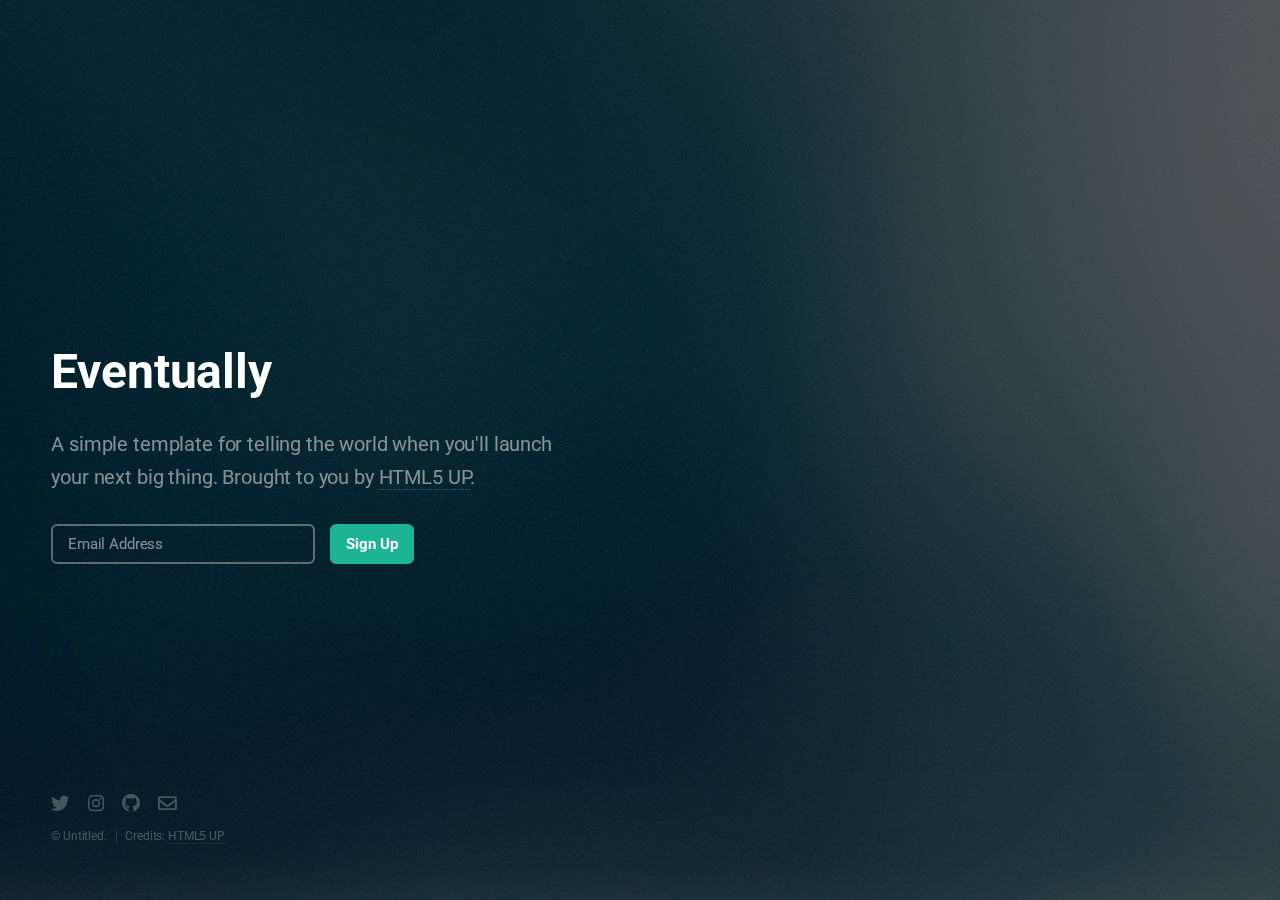
<file: index2.html>
<!DOCTYPE HTML>
<!--
	Eventually by HTML5 UP
	html5up.net | @ajlkn
	Free for personal and commercial use under the CCA 3.0 license (html5up.net/license)
-->
<html>
	<head>
		<title>Eventually by HTML5 UP</title>
		<meta charset="utf-8" />
		<meta name="viewport" content="width=device-width, initial-scale=1, user-scalable=no" />
		<link rel="stylesheet" href="assets/css/main.css" />
	</head>
	<body class="is-preload">

		<!-- Header -->
			<header id="header">
				<h1>Eventually</h1>
				<p>A simple template for telling the world when you'll launch<br />
				your next big thing. Brought to you by <a href="http://html5up.net">HTML5 UP</a>.</p>
			</header>

		<!-- Signup Form -->
			<form id="signup-form" method="post" action="#">
				<input type="email" name="email" id="email" placeholder="Email Address" />
				<input type="submit" value="Sign Up" />
			</form>

		<!-- Footer -->
			<footer id="footer">
				<ul class="icons">
					<li><a href="#" class="icon brands fa-twitter"><span class="label">Twitter</span></a></li>
					<li><a href="#" class="icon brands fa-instagram"><span class="label">Instagram</span></a></li>
					<li><a href="#" class="icon brands fa-github"><span class="label">GitHub</span></a></li>
					<li><a href="#" class="icon fa-envelope"><span class="label">Email</span></a></li>
				</ul>
				<ul class="copyright">
					<li>&copy; Untitled.</li><li>Credits: <a href="http://html5up.net">HTML5 UP</a></li>
				</ul>
			</footer>

		<!-- Scripts -->
			<script src="assets/js/main.js"></script>

	</body>
</html>
</file>
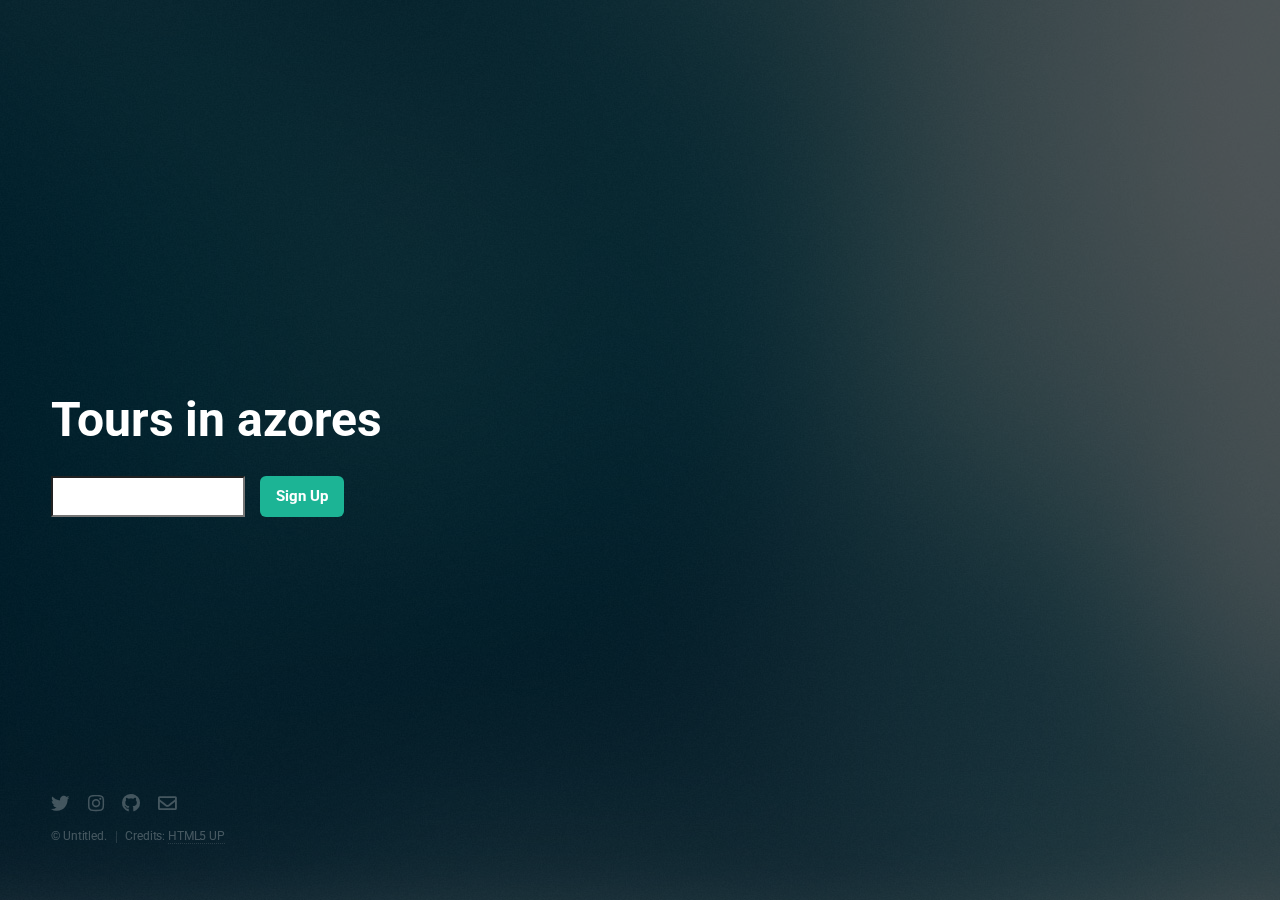
<file: indextheother.html>
<!DOCTYPE HTML>
<!--
	Eventually by HTML5 UP
	html5up.net | @ajlkn
	Free for personal and commercial use under the CCA 3.0 license (html5up.net/license)
-->
<html>
	<head>
		<title>Azores Adventurer</title>
		<meta charset="utf-8" />
		<meta name="viewport" content="width=device-width, initial-scale=1, user-scalable=no" />
		<link rel="stylesheet" href="assets/css/main.css" />
	</head>
	<body class="is-preload">

		<!-- Header -->
			<header id="header">
				<h1>Tours in azores</h1>
			</header>

		<!-- Signup Form -->
			<form id="signup-form" method="post" action="#">
				<input type="search" id="search" placeholder="Search an Adventure" />
				<input type="submit" value="Sign Up" />
			</form>

		<!-- Footer -->
			<footer id="footer">
				<ul class="icons">
					<li><a href="#" class="icon brands fa-twitter"><span class="label">Twitter</span></a></li>
					<li><a href="#" class="icon brands fa-instagram"><span class="label">Instagram</span></a></li>
					<li><a href="#" class="icon brands fa-github"><span class="label">GitHub</span></a></li>
					<li><a href="#" class="icon fa-envelope"><span class="label">Email</span></a></li>
				</ul>
				<ul class="copyright">
					<li>&copy; Untitled.</li><li>Credits: <a href="http://html5up.net">HTML5 UP</a></li>
				</ul>
			</footer>

		<!-- Scripts -->
			<script src="assets/js/main.js"></script>

	</body>
</html>
</file>
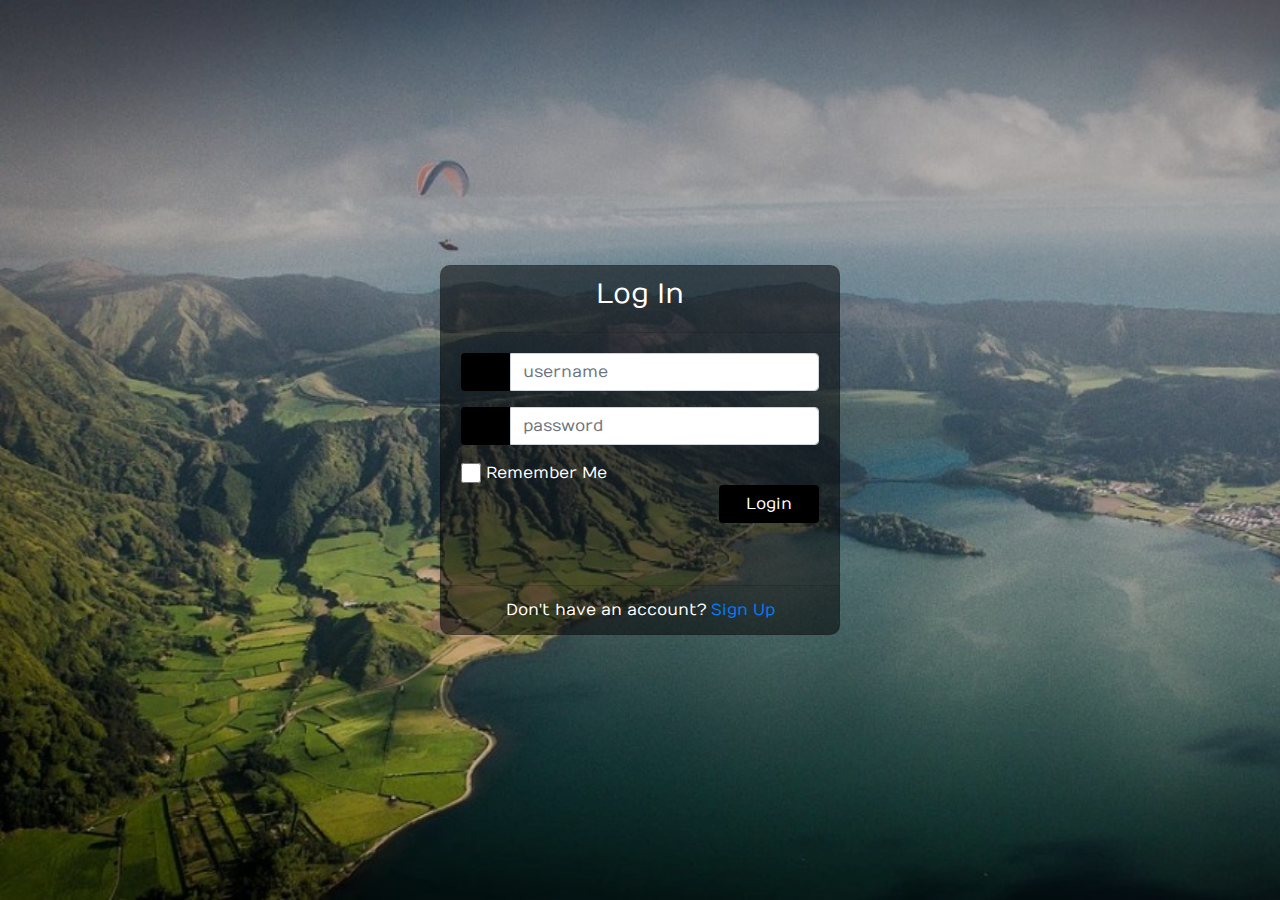
<file: login.html>
<link href="//maxcdn.bootstrapcdn.com/bootstrap/4.1.1/css/bootstrap.min.css" rel="stylesheet" id="bootstrap-css">
<script src="//maxcdn.bootstrapcdn.com/bootstrap/4.1.1/js/bootstrap.min.js"></script>
<script src="//cdnjs.cloudflare.com/ajax/libs/jquery/3.2.1/jquery.min.js"></script>
<!DOCTYPE html>
<html>

<head>
    <title>Login Page</title>
    <link rel="stylesheet" href="https://stackpath.bootstrapcdn.com/bootstrap/4.1.3/css/bootstrap.min.css" integrity="sha384-MCw98/SFnGE8fJT3GXwEOngsV7Zt27NXFoaoApmYm81iuXoPkFOJwJ8ERdknLPMO" crossorigin="anonymous">
    <link rel="stylesheet" href="https://use.fontawesome.com/releases/v5.3.1/css/all.css" integrity="sha384-mzrmE5qonljUremFsqc01SB46JvROS7bZs3IO2EmfFsd15uHvIt+Y8vEf7N7fWAU" crossorigin="anonymous">
    <link rel="stylesheet" type="text/css" href="css/login.css">
    <link rel="shortcut icon" type="image/jpg" href="/globalresources/pine.png" />
</head>

<body>
<div class="bg">
    <div class="container">
        <div class="">
            <div class="d-flex justify-content-center h-100">
                <div class="card">
                    <div class="card-header d-flex justify-content-around">
                        <h3>Log In</h3>
                        <div class="d-flex justify-content-end social_icon">
                            <span><i class="fab fa-facebook-square"></i></span>
                            <span><i class="fab fa-google-plus-square"></i></span>
                            <span><i class="fab fa-twitter-square"></i></span>
                        </div>
                    </div>
                    <div class="card-body">
                        <form>
                            <div class="input-group form-group">
                                <div class="input-group-prepend">
                                    <span class="input-group-text"><i class="fas fa-user"></i></span>
                                </div>
                                <input type="text" class="form-control" placeholder="username">

                            </div>
                            <div class="input-group form-group">
                                <div class="input-group-prepend">
                                    <span class="input-group-text"><i class="fas fa-key"></i></span>
                                </div>
                                <input type="password" class="form-control" placeholder="password">
                            </div>
                            <div class="row align-items-center remember">
                                <input type="checkbox">Remember Me
                            </div>
                            <div class="form-group">
                                <input type="submit" value="Login" class="btn float-right login_btn">
                            </div>
                        </form>
                    </div>

                    <div class="card-footer">
                        <div class="d-flex justify-content-center links">
                            Don't have an account?<a href="/hackathon24hr/html/signup.html">Sign Up</a>
                        </div>
                        <div class="d-flex justify-content-center">
                            <!--  <a href="#">Forgot your password?</a>-->
                            <!--for password if we want to implement-->


                        </div>
                    </div>
                </div>
            </div>
        </div>
    </div>
    </div>
    </div>
</body>

</html>
</file>
<file: css/login.css>
/* Made with love by Mutiullah Samim*/

@import url('https://fonts.googleapis.com/css?family=Numans');
html,
body {
    background-image: url('../resources/parapente7c.jpg');
    background-size: cover;
    background-repeat: no-repeat;
    height: 100%;
    font-family: 'Numans', sans-serif;
}

.container {
    height: 100%;
    align-content: center;
}

.bg{
    background-color: rgba(0, 0, 0, 0.2);
}

.card {
    height: 370px;
    margin-top: auto;
    margin-bottom: auto;
    width: 400px;
    background-color: rgba(0, 0, 0, 0.5);
    border-radius: 10px;
}

.social_icon span {
    font-size: 60px;
    margin-left: 10px;
    color: black;
}

.social_icon span:hover {
    color: white;
    cursor: pointer;
}

.card-header h3 {
    color: white;
}

.social_icon {
    position: absolute;
    right: 20px;
    top: -45px;
}

.input-group-prepend span {
    width: 50px;
    background-color: black;
    color: white;
    border: 0 !important;
}

input:focus {
    outline: 0 0 0 0 !important;
    box-shadow: 0 0 0 0 !important;
}

.remember {
    color: white;
}

.remember input {
    width: 20px;
    height: 20px;
    margin-left: 15px;
    margin-right: 5px;
}

.login_btn {
    color: white;
    background-color: black;
    width: 100px;
}

.login_btn:hover {
    color: black;
    background-color: white;
}

.links {
    color: white;
}

.links a {
    margin-left: 4px;
}


/*customization below*/
</file>
<file: assets/css/main.css>
@import url(fontawesome-all.min.css);
@import url("https://fonts.googleapis.com/css?family=Roboto:400,700");
/*
	Eventually by HTML5 UP
	html5up.net | @ajlkn
	Free for personal and commercial use under the CCA 3.0 license (html5up.net/license)
*/
html, body, div, span, applet, object,
iframe, h1, h2, h3, h4, h5, h6, p, blockquote,
pre, a, abbr, acronym, address, big, cite,
code, del, dfn, em, img, ins, kbd, q, s, samp,
small, strike, strong, sub, sup, tt, var, b,
u, i, center, dl, dt, dd, ol, ul, li, fieldset,
form, label, legend, table, caption, tbody,
tfoot, thead, tr, th, td, article, aside,
canvas, details, embed, figure, figcaption,
footer, header, hgroup, menu, nav, output, ruby,
section, summary, time, mark, audio, video {
  margin: 0;
  padding: 0;
  border: 0;
  font-size: 100%;
  font: inherit;
  vertical-align: baseline; }

article, aside, details, figcaption, figure,
footer, header, hgroup, menu, nav, section {
  display: block; }

body {
  line-height: 1; }

ol, ul {
  list-style: none; }

blockquote, q {
  quotes: none; }
  blockquote:before, blockquote:after, q:before, q:after {
    content: '';
    content: none; }

table {
  border-collapse: collapse;
  border-spacing: 0; }

body {
  -webkit-text-size-adjust: none; }

mark {
  background-color: transparent;
  color: inherit; }

input::-moz-focus-inner {
  border: 0;
  padding: 0; }

input, select, textarea {
  -moz-appearance: none;
  -webkit-appearance: none;
  -ms-appearance: none;
  appearance: none; }

/* Basic */
@-ms-viewport {
  width: device-width; }

body {
  -ms-overflow-style: scrollbar; }

@media screen and (max-width: 480px) {
  html, body {
    min-width: 320px; } }

html {
  box-sizing: border-box; }

*, *:before, *:after {
  box-sizing: inherit; }

html, body {
  height: 100%;
  overflow-x: hidden;
  width: 100%; }
  @media screen and (max-height: 640px) {
    html, body {
      height: auto;
      min-height: 100%; } }

body {
  display: -moz-flex;
  display: -webkit-flex;
  display: -ms-flex;
  display: flex;
  -moz-flex-direction: column;
  -webkit-flex-direction: column;
  -ms-flex-direction: column;
  flex-direction: column;
  -moz-justify-content: center;
  -webkit-justify-content: center;
  -ms-justify-content: center;
  justify-content: center;
  background-color: #000;
  padding: 6em 4em 4em 4em; }
  body.is-preload *, body.is-preload *:before, body.is-preload *:after {
    -moz-animation: none !important;
    -webkit-animation: none !important;
    -ms-animation: none !important;
    animation: none !important;
    -moz-transition: none !important;
    -webkit-transition: none !important;
    -ms-transition: none !important;
    transition: none !important; }
  body > * {
    position: relative;
    z-index: 2; }
  @media screen and (max-width: 1680px) {
    body {
      padding: 6em 3.5em 3.5em 3.5em; } }
  @media screen and (max-width: 736px) {
    body {
      padding: 5em 2em 2em 2em; } }
  @media screen and (max-width: 360px) {
    body {
      padding: 5em 1.25em 1.25em 1.25em; } }

/* BG */
#bg {
  -moz-transition: opacity 2s ease-in-out;
  -webkit-transition: opacity 2s ease-in-out;
  -ms-transition: opacity 2s ease-in-out;
  transition: opacity 2s ease-in-out;
  height: 100%;
  left: 0;
  opacity: 0.375;
  position: fixed;
  top: 0;
  width: 100%;
  z-index: 1; }
  #bg div {
    -moz-transition: opacity 3s ease;
    -webkit-transition: opacity 3s ease;
    -ms-transition: opacity 3s ease;
    transition: opacity 3s ease;
    background-size: cover;
    height: 100%;
    left: 0;
    opacity: 0;
    position: absolute;
    top: 0;
    visibility: hidden;
    width: 150%; }
    #bg div.visible {
      -moz-animation: bg 45s linear infinite;
      -webkit-animation: bg 45s linear infinite;
      -ms-animation: bg 45s linear infinite;
      animation: bg 45s linear infinite;
      opacity: 1;
      visibility: visible;
      z-index: 1; }
      #bg div.visible.top {
        z-index: 2; }
      @media screen and (max-width: 1280px) {
        #bg div.visible {
          -moz-animation: bg 29.25s linear infinite;
          -webkit-animation: bg 29.25s linear infinite;
          -ms-animation: bg 29.25s linear infinite;
          animation: bg 29.25s linear infinite; } }
      @media screen and (max-width: 736px) {
        #bg div.visible {
          -moz-animation: bg 18s linear infinite;
          -webkit-animation: bg 18s linear infinite;
          -ms-animation: bg 18s linear infinite;
          animation: bg 18s linear infinite; } }
    #bg div:only-child {
      -moz-animation-direction: alternate !important;
      -webkit-animation-direction: alternate !important;
      -ms-animation-direction: alternate !important;
      animation-direction: alternate !important; }
  body.is-preload #bg {
    opacity: 0; }

@-moz-keyframes bg {
  0% {
    -moz-transform: translateX(0);
    -webkit-transform: translateX(0);
    -ms-transform: translateX(0);
    transform: translateX(0); }
  100% {
    -moz-transform: translateX(-25%);
    -webkit-transform: translateX(-25%);
    -ms-transform: translateX(-25%);
    transform: translateX(-25%); } }

@-webkit-keyframes bg {
  0% {
    -moz-transform: translateX(0);
    -webkit-transform: translateX(0);
    -ms-transform: translateX(0);
    transform: translateX(0); }
  100% {
    -moz-transform: translateX(-25%);
    -webkit-transform: translateX(-25%);
    -ms-transform: translateX(-25%);
    transform: translateX(-25%); } }

@-ms-keyframes bg {
  0% {
    -moz-transform: translateX(0);
    -webkit-transform: translateX(0);
    -ms-transform: translateX(0);
    transform: translateX(0); }
  100% {
    -moz-transform: translateX(-25%);
    -webkit-transform: translateX(-25%);
    -ms-transform: translateX(-25%);
    transform: translateX(-25%); } }

@keyframes bg {
  0% {
    -moz-transform: translateX(0);
    -webkit-transform: translateX(0);
    -ms-transform: translateX(0);
    transform: translateX(0); }
  100% {
    -moz-transform: translateX(-25%);
    -webkit-transform: translateX(-25%);
    -ms-transform: translateX(-25%);
    transform: translateX(-25%); } }

/* Type */
body, input, select, textarea {
  color: rgba(255, 255, 255, 0.75);
  font-family: "Roboto", sans-serif;
  font-size: 16pt;
  font-weight: 400;
  letter-spacing: -0.01em;
  line-height: 1.65em; }
  @media screen and (max-width: 1680px) {
    body, input, select, textarea {
      font-size: 12pt; } }
  @media screen and (max-width: 1280px) {
    body, input, select, textarea {
      font-size: 11pt; } }
  @media screen and (max-width: 980px) {
    body, input, select, textarea {
      font-size: 12pt; } }
  @media screen and (max-width: 736px) {
    body, input, select, textarea {
      font-size: 12pt; } }
  @media screen and (max-width: 480px) {
    body, input, select, textarea {
      font-size: 12pt; } }

a {
  -moz-transition: border-bottom-color 0.2s ease, color 0.2s ease;
  -webkit-transition: border-bottom-color 0.2s ease, color 0.2s ease;
  -ms-transition: border-bottom-color 0.2s ease, color 0.2s ease;
  transition: border-bottom-color 0.2s ease, color 0.2s ease;
  border-bottom: dotted 1px rgba(255, 255, 255, 0.25);
  color: #1cb495;
  text-decoration: none; }
  a:hover {
    border-bottom-color: transparent;
    color: #1cb495 !important;
    text-decoration: none; }

strong, b {
  color: #fff;
  font-weight: 700; }

em, i {
  font-style: italic; }

p {
  margin: 0 0 2em 0; }

h1, h2, h3, h4, h5, h6 {
  color: #fff;
  font-weight: 700;
  line-height: 1em;
  margin: 0 0 1em 0; }
  h1 a, h2 a, h3 a, h4 a, h5 a, h6 a {
    color: inherit;
    text-decoration: none; }

h1 {
  font-size: 2.5em;
  line-height: 1.25em; }

h2 {
  font-size: 1.75em;
  line-height: 1.5em; }

h3 {
  font-size: 1.35em;
  line-height: 1.5em; }

h4 {
  font-size: 1.1em;
  line-height: 1.5em; }

h5 {
  font-size: 0.9em;
  line-height: 1.5em; }

h6 {
  font-size: 0.7em;
  line-height: 1.5em; }

sub {
  font-size: 0.8em;
  position: relative;
  top: 0.5em; }

sup {
  font-size: 0.8em;
  position: relative;
  top: -0.5em; }

blockquote {
  border-left: solid 8px rgba(255, 255, 255, 0.35);
  font-style: italic;
  margin: 0 0 2em 0;
  padding: 0.5em 0 0.5em 2em; }

code {
  background: rgba(255, 255, 255, 0.125);
  border-radius: 6px;
  border: solid 2px rgba(255, 255, 255, 0.35);
  font-family: "Courier New", monospace;
  font-size: 0.9em;
  margin: 0 0.25em;
  padding: 0.25em 0.65em; }

pre {
  -webkit-overflow-scrolling: touch;
  font-family: "Courier New", monospace;
  font-size: 0.9em;
  margin: 0 0 2em 0; }
  pre code {
    display: block;
    line-height: 1.75em;
    padding: 1em 1.5em;
    overflow-x: auto; }

hr {
  border: 0;
  border-bottom: solid 2px rgba(255, 255, 255, 0.35);
  margin: 2em 0; }
  hr.major {
    margin: 3em 0; }

/* Section/Article */
section.special, article.special {
  text-align: center; }

header p {
  color: rgba(255, 255, 255, 0.5);
  position: relative;
  margin: 0 0 1.5em 0; }

header h2 + p {
  font-size: 1.25em;
  margin-top: -1em;
  line-height: 1.5em; }

header h3 + p {
  font-size: 1.1em;
  margin-top: -0.8em;
  line-height: 1.5em; }

header h4 + p,
header h5 + p,
header h6 + p {
  font-size: 0.9em;
  margin-top: -0.6em;
  line-height: 1.5em; }

@media screen and (max-width: 980px) {
  header br {
    display: none; } }

@media screen and (max-width: 736px) {
  header br {
    display: inline; } }

@media screen and (max-width: 480px) {
  header br {
    display: none; } }

/* Icon */
.icon {
  text-decoration: none;
  border-bottom: none;
  position: relative; }
  .icon:before {
    -moz-osx-font-smoothing: grayscale;
    -webkit-font-smoothing: antialiased;
    display: inline-block;
    font-style: normal;
    font-variant: normal;
    text-rendering: auto;
    line-height: 1;
    text-transform: none !important;
    font-family: 'Font Awesome 5 Free';
    font-weight: 400; }
  .icon > .label {
    display: none; }
  .icon:before {
    line-height: inherit; }
  .icon.solid:before {
    font-weight: 900; }
  .icon.brands:before {
    font-family: 'Font Awesome 5 Brands'; }

/* List */
ol {
  list-style: decimal;
  margin: 0 0 2em 0;
  padding-left: 1.25em; }
  ol li {
    padding-left: 0.25em; }

ul {
  list-style: disc;
  margin: 0 0 2em 0;
  padding-left: 1em; }
  ul li {
    padding-left: 0.5em; }

/* Icons */
ul.icons {
  cursor: default;
  list-style: none;
  padding-left: 0; }
  ul.icons li {
    display: inline-block;
    padding: 0 1em 0 0; }
    ul.icons li:last-child {
      padding-right: 0; }
    ul.icons li .icon:before {
      font-size: 1.25em; }
    ul.icons li a {
      color: inherit; }

/* Form */
form {
  margin: 0 0 2em 0; }
  form .message {
    text-decoration: none;
    -moz-transition: opacity 0.2s ease-in-out, -moz-transform 0.2s ease-in-out;
    -webkit-transition: opacity 0.2s ease-in-out, -webkit-transform 0.2s ease-in-out;
    -ms-transition: opacity 0.2s ease-in-out, -ms-transform 0.2s ease-in-out;
    transition: opacity 0.2s ease-in-out, transform 0.2s ease-in-out;
    -moz-transform: scale(1.05);
    -webkit-transform: scale(1.05);
    -ms-transform: scale(1.05);
    transform: scale(1.05);
    height: 2.75em;
    line-height: 2.75em;
    opacity: 0; }
    form .message:before {
      -moz-osx-font-smoothing: grayscale;
      -webkit-font-smoothing: antialiased;
      display: inline-block;
      font-style: normal;
      font-variant: normal;
      text-rendering: auto;
      line-height: 1;
      text-transform: none !important;
      font-family: 'Font Awesome 5 Free';
      font-weight: 900; }
    form .message:before {
      margin-right: 0.5em; }
    form .message.visible {
      -moz-transform: scale(1);
      -webkit-transform: scale(1);
      -ms-transform: scale(1);
      transform: scale(1);
      opacity: 1; }
    form .message.success {
      color: #1cb495; }
      form .message.success:before {
        content: '\f00c'; }
    form .message.failure {
      color: #ff2361; }
      form .message.failure:before {
        content: '\f119'; }

label {
  color: #fff;
  display: block;
  font-size: 0.9em;
  font-weight: 700;
  margin: 0 0 1em 0; }

@-moz-keyframes focus {
  0% {
    -moz-transform: scale(1);
    -webkit-transform: scale(1);
    -ms-transform: scale(1);
    transform: scale(1); }
  50% {
    -moz-transform: scale(1.025);
    -webkit-transform: scale(1.025);
    -ms-transform: scale(1.025);
    transform: scale(1.025); }
  100% {
    -moz-transform: scale(1);
    -webkit-transform: scale(1);
    -ms-transform: scale(1);
    transform: scale(1); } }

@-webkit-keyframes focus {
  0% {
    -moz-transform: scale(1);
    -webkit-transform: scale(1);
    -ms-transform: scale(1);
    transform: scale(1); }
  50% {
    -moz-transform: scale(1.025);
    -webkit-transform: scale(1.025);
    -ms-transform: scale(1.025);
    transform: scale(1.025); }
  100% {
    -moz-transform: scale(1);
    -webkit-transform: scale(1);
    -ms-transform: scale(1);
    transform: scale(1); } }

@-ms-keyframes focus {
  0% {
    -moz-transform: scale(1);
    -webkit-transform: scale(1);
    -ms-transform: scale(1);
    transform: scale(1); }
  50% {
    -moz-transform: scale(1.025);
    -webkit-transform: scale(1.025);
    -ms-transform: scale(1.025);
    transform: scale(1.025); }
  100% {
    -moz-transform: scale(1);
    -webkit-transform: scale(1);
    -ms-transform: scale(1);
    transform: scale(1); } }

@keyframes focus {
  0% {
    -moz-transform: scale(1);
    -webkit-transform: scale(1);
    -ms-transform: scale(1);
    transform: scale(1); }
  50% {
    -moz-transform: scale(1.025);
    -webkit-transform: scale(1.025);
    -ms-transform: scale(1.025);
    transform: scale(1.025); }
  100% {
    -moz-transform: scale(1);
    -webkit-transform: scale(1);
    -ms-transform: scale(1);
    transform: scale(1); } }

input[type="text"],
input[type="password"],
input[type="email"],
select,
textarea {
  -moz-appearance: none;
  -webkit-appearance: none;
  -ms-appearance: none;
  appearance: none;
  -moz-transform: scale(1);
  -webkit-transform: scale(1);
  -ms-transform: scale(1);
  transform: scale(1);
  -moz-transition: border-color 0.2s ease, background-color 0.2s ease;
  -webkit-transition: border-color 0.2s ease, background-color 0.2s ease;
  -ms-transition: border-color 0.2s ease, background-color 0.2s ease;
  transition: border-color 0.2s ease, background-color 0.2s ease;
  background-color: transparent;
  border-radius: 6px;
  border: none;
  border: solid 2px rgba(255, 255, 255, 0.35);
  color: inherit;
  display: block;
  outline: 0;
  padding: 0 1em;
  text-decoration: none;
  width: 100%; }
  input[type="text"]:invalid,
  input[type="password"]:invalid,
  input[type="email"]:invalid,
  select:invalid,
  textarea:invalid {
    box-shadow: none; }
  input[type="text"]:focus,
  input[type="password"]:focus,
  input[type="email"]:focus,
  select:focus,
  textarea:focus {
    -moz-animation: focus 0.1s;
    -webkit-animation: focus 0.1s;
    -ms-animation: focus 0.1s;
    animation: focus 0.1s;
    background-color: rgba(255, 255, 255, 0.125);
    border-color: #1cb495; }

select {
  background-image: url("data:image/svg+xml;charset=utf8,%3Csvg xmlns='http://www.w3.org/2000/svg' width='40' height='40' preserveAspectRatio='none' viewBox='0 0 40 40'%3E%3Cpath d='M9.4,12.3l10.4,10.4l10.4-10.4c0.2-0.2,0.5-0.4,0.9-0.4c0.3,0,0.6,0.1,0.9,0.4l3.3,3.3c0.2,0.2,0.4,0.5,0.4,0.9 c0,0.4-0.1,0.6-0.4,0.9L20.7,31.9c-0.2,0.2-0.5,0.4-0.9,0.4c-0.3,0-0.6-0.1-0.9-0.4L4.3,17.3c-0.2-0.2-0.4-0.5-0.4-0.9 c0-0.4,0.1-0.6,0.4-0.9l3.3-3.3c0.2-0.2,0.5-0.4,0.9-0.4S9.1,12.1,9.4,12.3z' fill='rgba(255, 255, 255, 0.35)' /%3E%3C/svg%3E");
  background-size: 1.25rem;
  background-repeat: no-repeat;
  background-position: calc(100% - 1rem) center;
  height: 2.75em;
  padding-right: 2.75em;
  text-overflow: ellipsis; }
  select option {
    color: #fff;
    background: #000; }
  select:focus::-ms-value {
    background-color: transparent; }
  select::-ms-expand {
    display: none; }

input[type="text"],
input[type="password"],
input[type="email"],
select {
  height: 2.75em; }

textarea {
  padding: 0.75em 1em; }

input[type="checkbox"],
input[type="radio"] {
  -moz-appearance: none;
  -webkit-appearance: none;
  -ms-appearance: none;
  appearance: none;
  display: block;
  float: left;
  margin-right: -2em;
  opacity: 0;
  width: 1em;
  z-index: -1; }
  input[type="checkbox"] + label,
  input[type="radio"] + label {
    text-decoration: none;
    color: rgba(255, 255, 255, 0.75);
    cursor: pointer;
    display: inline-block;
    font-size: 1em;
    font-weight: 400;
    padding-left: 2.4em;
    padding-right: 0.75em;
    position: relative; }
    input[type="checkbox"] + label:before,
    input[type="radio"] + label:before {
      -moz-osx-font-smoothing: grayscale;
      -webkit-font-smoothing: antialiased;
      display: inline-block;
      font-style: normal;
      font-variant: normal;
      text-rendering: auto;
      line-height: 1;
      text-transform: none !important;
      font-family: 'Font Awesome 5 Free';
      font-weight: 900; }
    input[type="checkbox"] + label:before,
    input[type="radio"] + label:before {
      background: rgba(255, 255, 255, 0.125);
      border-radius: 6px;
      border: solid 2px rgba(255, 255, 255, 0.35);
      content: '';
      display: inline-block;
      font-size: 0.8em;
      height: 1.65em;
      left: 0;
      line-height: 1.65em;
      position: absolute;
      text-align: center;
      top: 0;
      width: 1.65em; }
  input[type="checkbox"]:checked + label:before,
  input[type="radio"]:checked + label:before {
    background: #1cb495;
    border-color: #1cb495;
    color: #ffffff;
    content: '\f00c'; }
  input[type="checkbox"]:focus + label:before,
  input[type="radio"]:focus + label:before {
    border-color: #1cb495;
    box-shadow: 0 0 0 2px #1cb495; }

input[type="checkbox"] + label:before {
  border-radius: 6px; }

input[type="radio"] + label:before {
  border-radius: 100%; }

::-webkit-input-placeholder {
  color: rgba(255, 255, 255, 0.5) !important;
  opacity: 1.0; }

:-moz-placeholder {
  color: rgba(255, 255, 255, 0.5) !important;
  opacity: 1.0; }

::-moz-placeholder {
  color: rgba(255, 255, 255, 0.5) !important;
  opacity: 1.0; }

:-ms-input-placeholder {
  color: rgba(255, 255, 255, 0.5) !important;
  opacity: 1.0; }

.formerize-placeholder {
  color: rgba(255, 255, 255, 0.5) !important;
  opacity: 1.0; }

/* Button */
input[type="submit"],
input[type="reset"],
input[type="button"],
button,
.button {
  -moz-appearance: none;
  -webkit-appearance: none;
  -ms-appearance: none;
  appearance: none;
  -moz-transition: background-color 0.2s ease-in-out, color 0.2s ease-in-out, opacity 0.2s ease-in-out;
  -webkit-transition: background-color 0.2s ease-in-out, color 0.2s ease-in-out, opacity 0.2s ease-in-out;
  -ms-transition: background-color 0.2s ease-in-out, color 0.2s ease-in-out, opacity 0.2s ease-in-out;
  transition: background-color 0.2s ease-in-out, color 0.2s ease-in-out, opacity 0.2s ease-in-out;
  background-color: #1cb495;
  border-radius: 6px;
  border: 0;
  color: #ffffff !important;
  cursor: pointer;
  display: inline-block;
  font-weight: 700;
  height: 2.75em;
  line-height: 2.75em;
  padding: 0 1.125em;
  text-align: center;
  text-decoration: none;
  white-space: nowrap; }
  input[type="submit"]:hover,
  input[type="reset"]:hover,
  input[type="button"]:hover,
  button:hover,
  .button:hover {
    background-color: #1fcaa7; }
  input[type="submit"]:active,
  input[type="reset"]:active,
  input[type="button"]:active,
  button:active,
  .button:active {
    background-color: #199e83; }
  input[type="submit"].disabled, input[type="submit"]:disabled,
  input[type="reset"].disabled,
  input[type="reset"]:disabled,
  input[type="button"].disabled,
  input[type="button"]:disabled,
  button.disabled,
  button:disabled,
  .button.disabled,
  .button:disabled {
    opacity: 0.5; }
  @media screen and (max-width: 480px) {
    input[type="submit"],
    input[type="reset"],
    input[type="button"],
    button,
    .button {
      padding: 0; } }

/* Header */
#header h1 {
  font-size: 3.25em;
  margin: 0 0 0.55em 0; }

#header p {
  font-size: 1.35em;
  line-height: 1.65em; }

#header a {
  color: inherit; }

@media screen and (max-width: 736px) {
  #header h1 {
    font-size: 2em; }
  #header p {
    font-size: 1em; } }

@media screen and (max-width: 480px) {
  #header {
    margin: 0 0 1em 0; } }

/* Signup Form */
#signup-form {
  display: -moz-flex;
  display: -webkit-flex;
  display: -ms-flex;
  display: flex;
  position: relative; }
  #signup-form input[type="text"],
  #signup-form input[type="password"],
  #signup-form input[type="email"] {
    width: 18em; }
  #signup-form > * {
    margin: 0 0 0 1em; }
  #signup-form > :first-child {
    margin: 0 0 0 0; }
  @media screen and (max-width: 480px) {
    #signup-form {
      -moz-flex-direction: column;
      -webkit-flex-direction: column;
      -ms-flex-direction: column;
      flex-direction: column; }
      #signup-form input[type="type"],
      #signup-form input[type="password"],
      #signup-form input[type="email"] {
        width: 100%; }
      #signup-form > * {
        margin: 1.25em 0 0 0; }
      #signup-form .message {
        bottom: -1.5em;
        font-size: 0.9em;
        height: 1em;
        left: 0;
        line-height: inherit;
        margin-top: 0;
        position: absolute; } }

/* Footer */
#footer {
  -moz-transition: opacity 0.5s ease-in-out;
  -webkit-transition: opacity 0.5s ease-in-out;
  -ms-transition: opacity 0.5s ease-in-out;
  transition: opacity 0.5s ease-in-out;
  bottom: 4em;
  color: rgba(255, 255, 255, 0.5);
  left: 4em;
  opacity: 0.5;
  position: absolute; }
  #footer .icons {
    margin: 0 0 0.5em 0; }
  #footer .copyright {
    font-size: 0.8em;
    list-style: none;
    padding: 0; }
    #footer .copyright li {
      border-left: solid 1px rgba(255, 255, 255, 0.25);
      display: inline-block;
      line-height: 1em;
      margin: 0 0 0 0.75em;
      padding: 0 0 0 0.75em; }
      #footer .copyright li:first-child {
        border-left: 0;
        margin-left: 0;
        padding-left: 0; }
    #footer .copyright a {
      color: inherit; }
  #footer:hover {
    opacity: 1; }
  #footer > :last-child {
    margin-bottom: 0; }
  @media screen and (max-width: 1680px) {
    #footer {
      bottom: 3.5em;
      left: 3.5em; } }
  @media screen and (max-width: 736px) {
    #footer {
      bottom: 2em;
      left: 2em; } }
  @media screen and (max-width: 360px) {
    #footer {
      bottom: 1.25em;
      left: 1.25em; } }
  @media screen and (max-height: 640px) {
    #footer {
      bottom: auto;
      left: auto;
      margin: 1em 0 0 0;
      position: relative; } }
</file>
